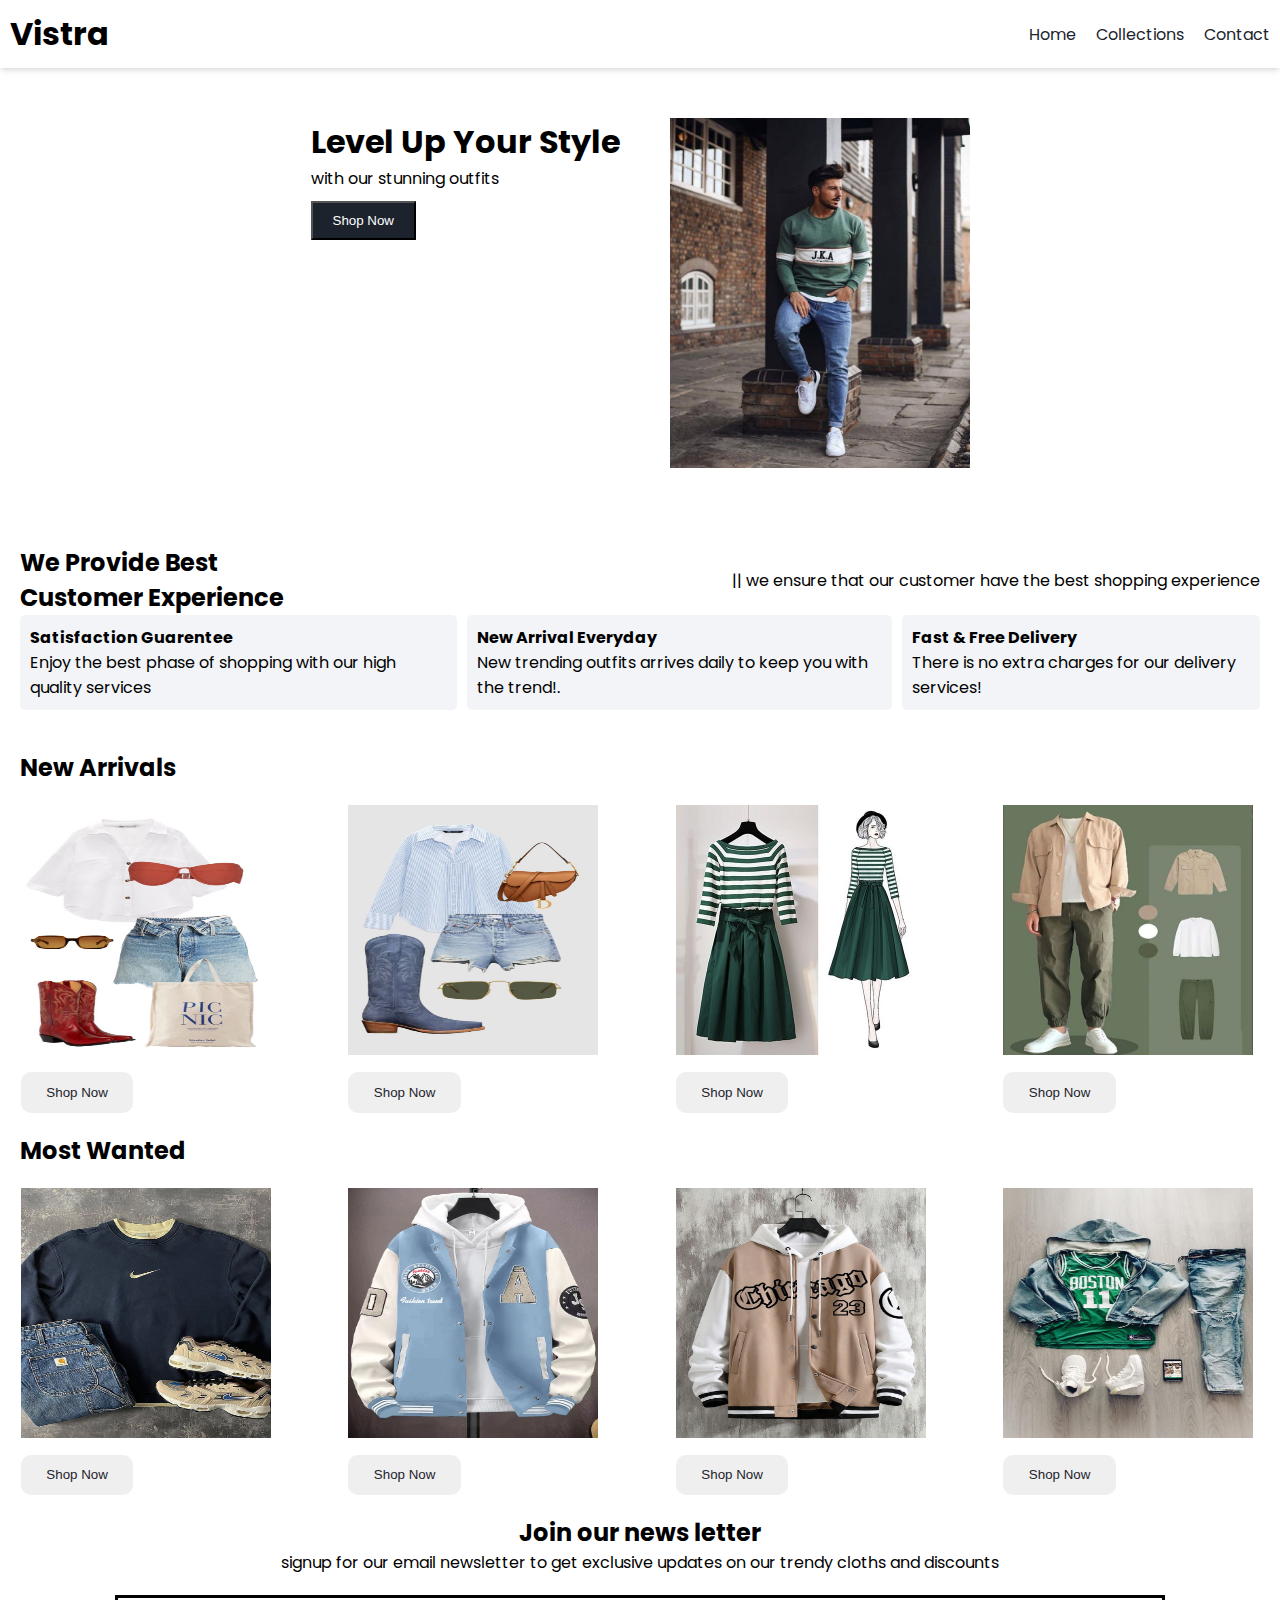
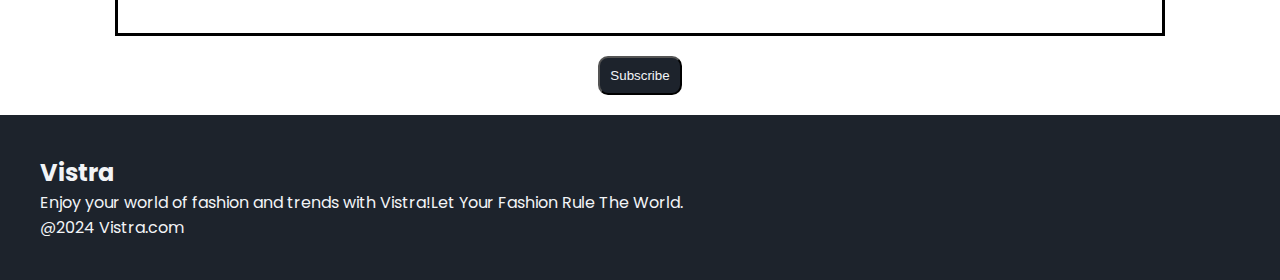
<file: Vistra/index.html>
<!DOCTYPE html>
<html lang="en">

<head>
  <meta charset="UTF-8">
  <meta name="viewport" content="width=device-width, initial-scale=1.0">
  <link rel="stylesheet" href="style.css">
  <!--My CSS-->
  <title>Vistra</title>
  <link rel="icon" href="images/home icon.jpg">

  <!--Google Fonts-->
  <link rel="preconnect" href="https://fonts.googleapis.com">
  <link rel="preconnect" href="https://fonts.gstatic.com" crossorigin>
  <link
    href="https://fonts.googleapis.com/css2?family=Poppins:ital,wght@0,100;0,200;0,300;0,400;0,500;0,600;0,700;0,800;0,900;1,100;1,200;1,300;1,400;1,500;1,600;1,700;1,800;1,900&display=swap"
    rel="stylesheet">

  <!--Font awsome Icons-->
  <link rel="stylesheet" href="https://cdnjs.cloudflare.com/ajax/libs/font-awesome/6.5.2/css/all.min.css"
    integrity="sha512-SnH5WK+bZxgPHs44uWIX+LLJAJ9/2PkPKZ5QiAj6Ta86w+fsb2TkcmfRyVX3pBnMFcV7oQPJkl9QevSCWr3W6A=="
    crossorigin="anonymous" referrerpolicy="no-referrer" />
</head>

<body>
  <!--Navbar-->
  <nav class="navbar">
    <h1>Vistra</h1>
    <div class="navbar-links">
      <p class="navbar-link">
        <a href="index.html">Home</a>
      </p>
      <p class="navbar-link">
        <a href="collection.html">Collections</a>
      </p>
      <p class="navbar-link">
        <a href="contact.html">Contact</a>
      </p>

    </div>
    <div class="navbar-menu-toggle" onclick="shownavbar()">
      <i class="fas fa-bars"></i>
    </div>
  </nav>

  <!--Side Navbar-->
  <div class="side-navbar">
    <p style="text-align: right;" onclick="closenavbar()">
      <i class="fa-solid fa-xmark"></i>
    </p>
    <div class="side-navbar-links">
      <p class="side-navbar-link">
        <a href>Home</a>
      </p>
      <p class="side-navbar-link">
        <a href>Collections</a>
      </p>
      <p class="side-navbar-link">
        <a href>Contact</a>
      </p>
    </div>
  </div>

    <!-- Header -->
    <div class="header">
      <div>
        <h1>Level Up Your Style</h1>
        <p>with our stunning outfits</p>
        <button class="header-button"><a href="collection.html">Shop Now</a></button>
      </div>
      <div class="header-image">
        <img style="width:300px;height:350px" src="images/headerimage.jpg" alt="Header Image">
      </div>
    </div>
    <!--Service-->
    <div class="service">
      <div class="service-container-1">
        <div>
          <h2>We Provide Best</h2>
          <h2>Customer Experience</h2>
        </div>
        <div>
          || we ensure that our customer have the best shopping experience
        </div>
      </div>

      <div class="service-container-2">
        <div>
          <i class="fa-regular  fa-face-smile"></i>
          <h4>Satisfaction Guarentee</h4>
          <p>Enjoy the best phase of shopping with our high quality services</p>
        </div>
        <div>
          <i class="fa-solid fa-shirt"></i>
          <h4>New Arrival Everyday</h4>
          <p>New trending outfits arrives daily to keep you with the trend!.</p>
        </div>
        <div>
          <i class="fa-solid fa-person-running"></i>
          <h4>Fast & Free Delivery  </h4>
          <p>There is no extra charges for our delivery services!</p>
        </div>

      </div>
    </div>
    <!--New Arrival-->
    <div style="padding:20px">
      <h2>New Arrivals</h2>
    </div>
    <div class="new-arrival">
      <div class="new-arrival-container">
        <img style="width:250px;height:250px" src="images/new arrival 1.jpg" alt="">
        <button>Shop Now  <i class="fa-solid fa-arrow-right"></i></button>
      </div>
      <div class="new-arrival-container">
        <img style="width:250px;height:250px" src="images/new arrival 2.jpg" alt="">
        <button>Shop Now <i class="fa-solid fa-arrow-right"></i></button>
      </div>
      <div class="new-arrival-container">
        <img style="width:250px;height:250px" src="images/new arrival 3.jpg" alt="">
        <button>Shop Now <i class="fa-solid fa-arrow-right"></i></button>
      </div>
      <div class="new-arrival-container">
        <img style="width:250px;height:250px" src="images/new arrival 4.jpg" alt="">
        <button>Shop Now <i class="fa-solid fa-arrow-right"></i></button>
      </div>
    </div>
    <!--Most Wanted-->
    <div style="padding:20px">
      <h2>Most Wanted</h2>
    </div>
    <div class="new-arrival">
      <div class="new-arrival-container">
        <img style="width:250px;height:250px" src="images/new arrival 5.jpg" alt="">
        <button>Shop Now <i class="fa-solid fa-arrow-right"></i></button>
      </div>
      <div class="new-arrival-container">
        <img style="width:250px;height:250px" src="images/new arrival 6.jpg" alt="">
        <button>Shop Now <i class="fa-solid fa-arrow-right"></i></button>
      </div>
      <div class="new-arrival-container">
        <img style="width:250px;height:250px" src="images/new arrival 7.jpg" alt="">
        <button>Shop Now <i class="fa-solid fa-arrow-right"></i></button>
      </div>
      <div class="new-arrival-container">
        <img style="width:250px;height:250px" src="images/new arrival 8.jpg" alt="">
        <button>Shop Now <i class="fa-solid fa-arrow-right"></i></button>
      </div>
    </div>
    <!--News-->
    <div class="news">
      <h2>Join our news letter</h2>
      <p>signup for our email newsletter to get exclusive updates on our trendy cloths and discounts</p>
      <div>
        <input type="text" class="search">
      </div>
      <div>
        <button>Subscribe</button>
      </div>
    </div>
    <!--Footer-->
    <div class="footer">
      <div class="footer-container">
        <div class="footer-box-1">
          <h2 class="headingText">Vistra</h2>
          <p>Enjoy your world of fashion and trends with Vistra!Let Your Fashion Rule The World.</p>
          <div class="footer-icon-container">
            <i class="fab fa-instagram" style="color:#ffffff;"></i>
            <i class="fab fa-twitter" style="color:#ffffff;"></i>
            <i class="fab fa-facebook" style="color:#ffffff;"></i>
          </div>
          <p>@2024 Vistra.com</p>
        </div>
      </div>
    </div>
  <script src="index.js"></script>
</body>

</html>
</file>
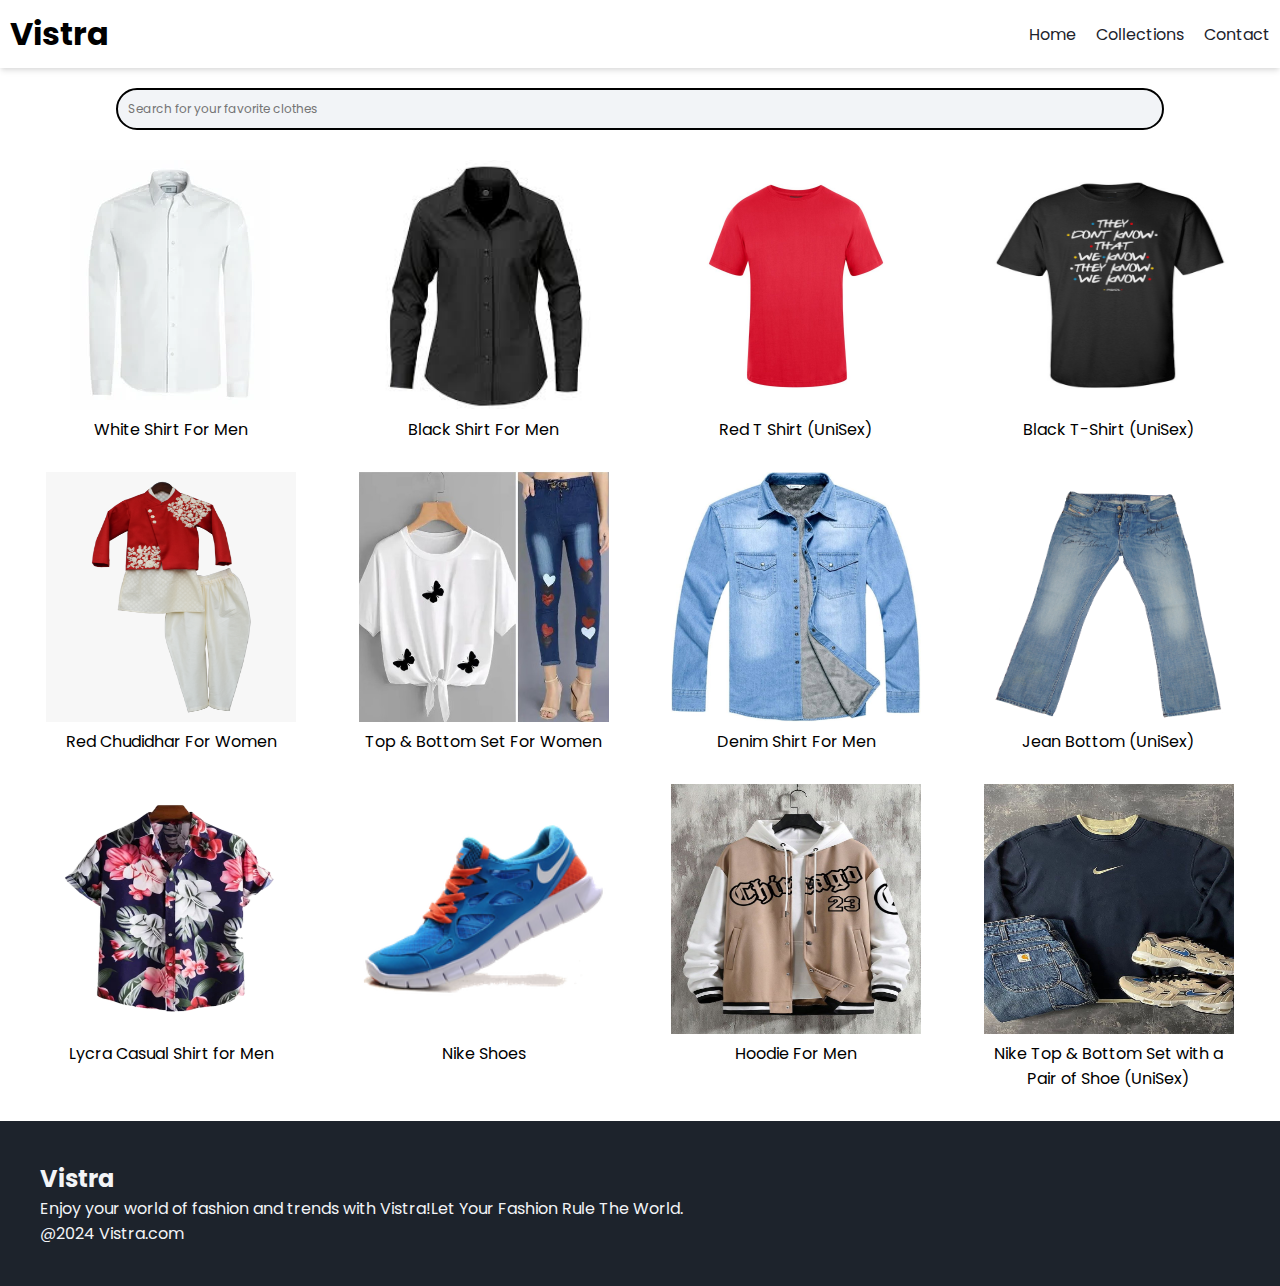
<file: Vistra/collection.html>
<!DOCTYPE html>
<html lang="en">

<head>
  <meta charset="UTF-8">
  <meta name="viewport" content="width=device-width, initial-scale=1.0">
  <link rel="stylesheet" href="style.css">
  <!--My CSS-->
  <title>Vistra</title>
  <link rel="icon" href="images/cloth icon.jpg">

  <!--Google Fonts-->
  <link rel="preconnect" href="https://fonts.googleapis.com">
  <link rel="preconnect" href="https://fonts.gstatic.com" crossorigin>
  <link
    href="https://fonts.googleapis.com/css2?family=Poppins:ital,wght@0,100;0,200;0,300;0,400;0,500;0,600;0,700;0,800;0,900;1,100;1,200;1,300;1,400;1,500;1,600;1,700;1,800;1,900&display=swap"
    rel="stylesheet">

  <!--Font awsome Icons-->
  <link rel="stylesheet" href="https://cdnjs.cloudflare.com/ajax/libs/font-awesome/6.5.2/css/all.min.css"
    integrity="sha512-SnH5WK+bZxgPHs44uWIX+LLJAJ9/2PkPKZ5QiAj6Ta86w+fsb2TkcmfRyVX3pBnMFcV7oQPJkl9QevSCWr3W6A=="
    crossorigin="anonymous" referrerpolicy="no-referrer" />
</head>

<body>
  <!--Navbar-->
  <nav class="navbar">
    <h1>Vistra</h1>
    <div class="navbar-links">
      <p class="navbar-link">
        <a href="index.html">Home</a>
      </p>
      <p class="navbar-link">
        <a href="collection.html">Collections</a>
      </p>
      <p class="navbar-link">
        <a href="contact.html">Contact</a>
      </p>

    </div>
    <div class="navbar-menu-toggle" onclick="shownavbar()">
      <i class="fas fa-bars"></i>
    </div>
  </nav>
    <!--Side Navbar-->
    <div class="side-navbar">
      <p style="text-align: right;" onclick="closenavbar()">
        <i class="fa-solid fa-xmark"></i>
      </p>
      <div class="side-navbar-links">
        <p class="side-navbar-link">
          <a href="index.html">Home</a>
        </p>
        <p class="side-navbar-link">
          <a href="collection.html">Collections</a>
        </p>
        <p class="side-navbar-link">
          <a href="contact.html">Contact</a>
        </p>
      </div>
    </div>
  <!--Product-->
  <div class="product-section">
    <form class="product-search">
      <input type="text" id="search" placeholder="Search for your favorite clothes">
      <i class="fa-solid fa-magnifying-glass" style="color: black;"></i>
    </form>
    <div class="products" id="product">
      <div class="product-box">
        <img src="images/White Shirt.webp" style="width:250px;height:250px">
        <p>White Shirt For Men</p>
      </div>
      <div class="product-box">
        <img src="images/Black Shirt.webp" style="width:250px;height:250px">
        <p>Black Shirt For Men</p>
      </div>
      <div class="product-box">
        <img src="images/Red T Shirt.jpeg" style="width:250px;height:250px">
        <p>Red T Shirt (UniSex)</p>
      </div>
      <div class="product-box">
        <img src="images/Black t Shirt.png" style="width:250px;height:250px">
        <p>Black T-Shirt (UniSex)</p>
      </div>
      <div class="product-box">
        <img src="images/Red Chudidhar.webp" style="width:250px;height:250px">
        <p>Red Chudidhar For Women</p>
      </div>
      <div class="product-box">
        <img src="images/TOP AND BOTTOM FEMALE.jpg" style="width:250px;height:250px">
        <p>Top & Bottom Set For Women</p>
      </div>
      <div class="product-box">
        <img src="images/Denim Shirt.jpg" style="width:250px;height:250px">
        <p>Denim Shirt For Men</p>
      </div>
      <div class="product-box">
        <img src="images/Jeans.jpg" style="width:250px;height:250px">
        <p>Jean Bottom (UniSex)</p>
      </div>
      <div class="product-box">
        <img src="images/caual top.webp" style="width:250px;height:250px">
        <p>Lycra Casual Shirt for Men</p>
      </div>
      <div class="product-box">
        <img src="images/Shoe.png" style="width:250px;height:250px">
        <p>Nike Shoes</p>
      </div>
      <div class="product-box">
        <img src="images/new arrival 7.jpg" style="width:250px;height:250px">
        <p>Hoodie For Men</p>
      </div>
      <div class="product-box">
        <img src="images/new arrival 5.jpg" style="width:250px;height:250px">
        <p>Nike Top & Bottom Set with a Pair of Shoe (UniSex) </p>
      </div>
    </div>
    
  </div>

  </div>

    <!--Footer-->
    <div class="footer">
      <div class="footer-container">
        <div class="footer-box-1">
          <h2 class="headingText">Vistra</h2>
          <p>Enjoy your world of fashion and trends with Vistra!Let Your Fashion Rule The World.</p>
          <div class="footer-icon-container">
            <i class="fab fa-instagram" style="color:#ffffff;"></i>
            <i class="fab fa-twitter" style="color:#ffffff;"></i>
            <i class="fab fa-facebook" style="color:#ffffff;"></i>
          </div>
          <p>@2024 Vistra.com</p>
        </div>
      </div>
    </div>
    <script src="index.js"></script>
  <script src="collection.js"></script>
</body>

</html>
</file>
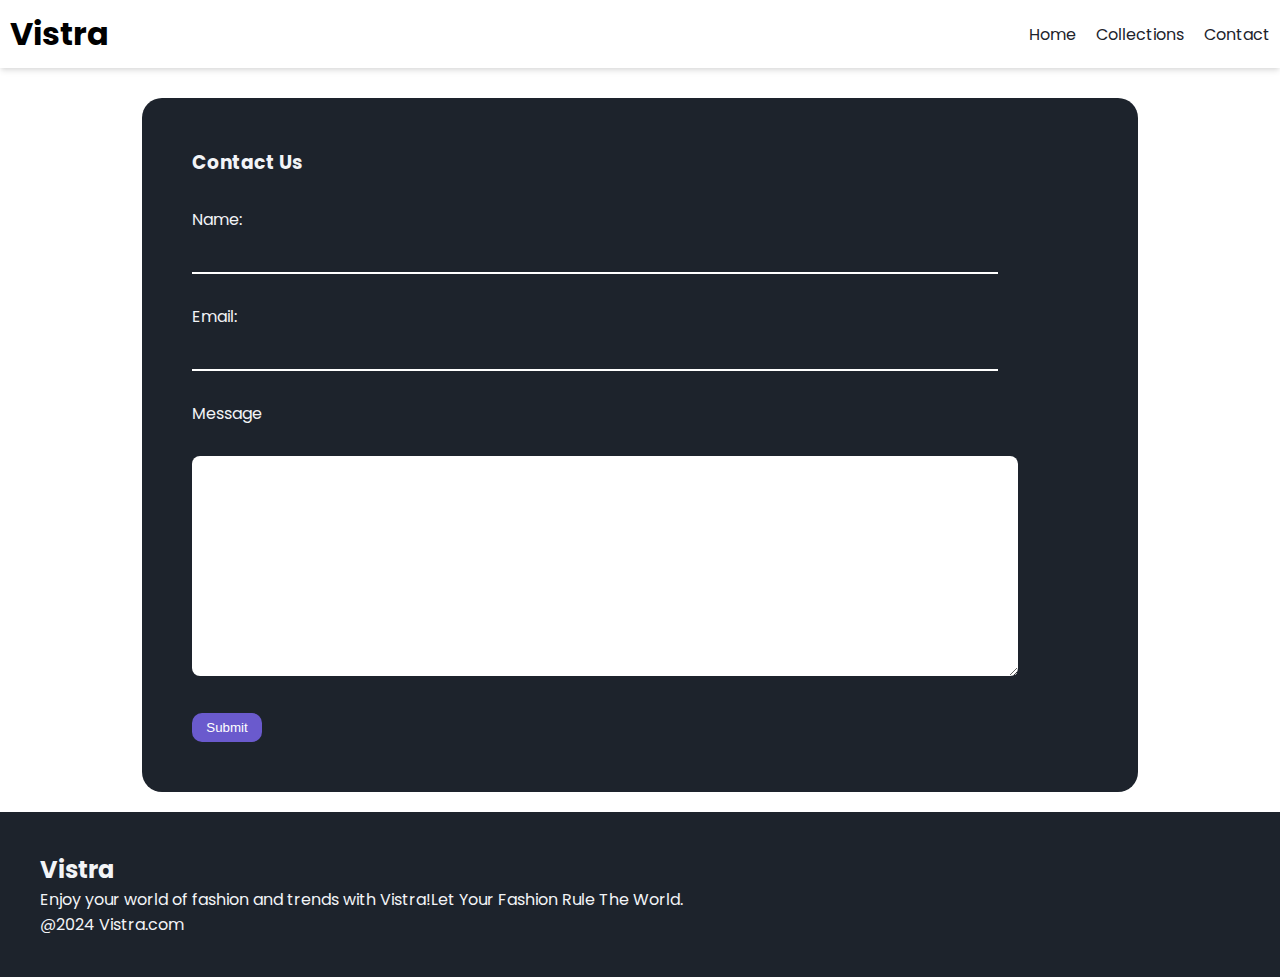
<file: Vistra/contact.html>
<!DOCTYPE html>
<html lang="en">

<head>
  <meta charset="UTF-8">
  <meta name="viewport" content="width=device-width, initial-scale=1.0">
  <link rel="stylesheet" href="style.css">
  <!--My CSS-->
  <title>Vistra</title>
  <link rel="icon" href="images/contact icon.png">

  <!--Google Fonts-->
  <link rel="preconnect" href="https://fonts.googleapis.com">
  <link rel="preconnect" href="https://fonts.gstatic.com" crossorigin>
  <link
    href="https://fonts.googleapis.com/css2?family=Poppins:ital,wght@0,100;0,200;0,300;0,400;0,500;0,600;0,700;0,800;0,900;1,100;1,200;1,300;1,400;1,500;1,600;1,700;1,800;1,900&display=swap"
    rel="stylesheet">

  <!--Font awsome Icons-->
  <link rel="stylesheet" href="https://cdnjs.cloudflare.com/ajax/libs/font-awesome/6.5.2/css/all.min.css"
    integrity="sha512-SnH5WK+bZxgPHs44uWIX+LLJAJ9/2PkPKZ5QiAj6Ta86w+fsb2TkcmfRyVX3pBnMFcV7oQPJkl9QevSCWr3W6A=="
    crossorigin="anonymous" referrerpolicy="no-referrer" />
</head>

<body>
  <!--Navbar-->
  <nav class="navbar">
    <h1>Vistra</h1>
    <div class="navbar-links">
      <p class="navbar-link">
        <a href="index.html">Home</a>
      </p>
      <p class="navbar-link">
        <a href="collection.html">Collections</a>
      </p>
      <p class="navbar-link">
        <a href="contact.html">Contact</a>
      </p>

    </div>
    <div class="navbar-menu-toggle" onclick="shownavbar()">
      <i class="fas fa-bars"></i>
    </div>
  </nav>
    <!--Side Navbar-->
    <div class="side-navbar">
      <p style="text-align: right;" onclick="closenavbar()">
        <i class="fa-solid fa-xmark"></i>
      </p>
      <div class="side-navbar-links">
        <p class="side-navbar-link">
          <a href="index.html">Home</a>
        </p>
        <p class="side-navbar-link">
          <a href="collection.html">Collections</a>
        </p>
        <p class="side-navbar-link">
          <a href="contact.html">Contact</a>
        </p>
      </div>
    </div>
  <!--Contact-->
  <center>
    <div class="contact-container">
      <h3>Contact Us</h3>
      <div>
        <p>Name:</p>
        <input type="text" class="name-input">
      </div>
      <div>
        <p >Email:</p>
        <input type="email" class="email-input">
      </div>
      <div  class="message-box">
        <p>Message</p>
        <textarea></textarea>
      </div>
      <div class="submit-button">
        <button><a href="Thanks.html" style="text-decoration: none;color: #ffffff;">Submit</a></button>
      </div>
    </div>
  </center>
  <!--Footer-->
  <div class="footer">
    <div class="footer-container">
      <div class="footer-box-1">
        <h2 class="headingText">Vistra</h2>
        <p>Enjoy your world of fashion and trends with Vistra!Let Your Fashion Rule The World.</p>
        <div class="footer-icon-container">
          <i class="fab fa-instagram" style="color:#ffffff;"></i>
          <i class="fab fa-twitter" style="color:#ffffff;"></i>
          <i class="fab fa-facebook" style="color:#ffffff;"></i>
        </div>
        <p>@2024 Vistra.com</p>
      </div>
    </div>
  </div>
  <script src="index.js"></script>
  <script src="collection.js"></script>
</body>

</html>
</file>
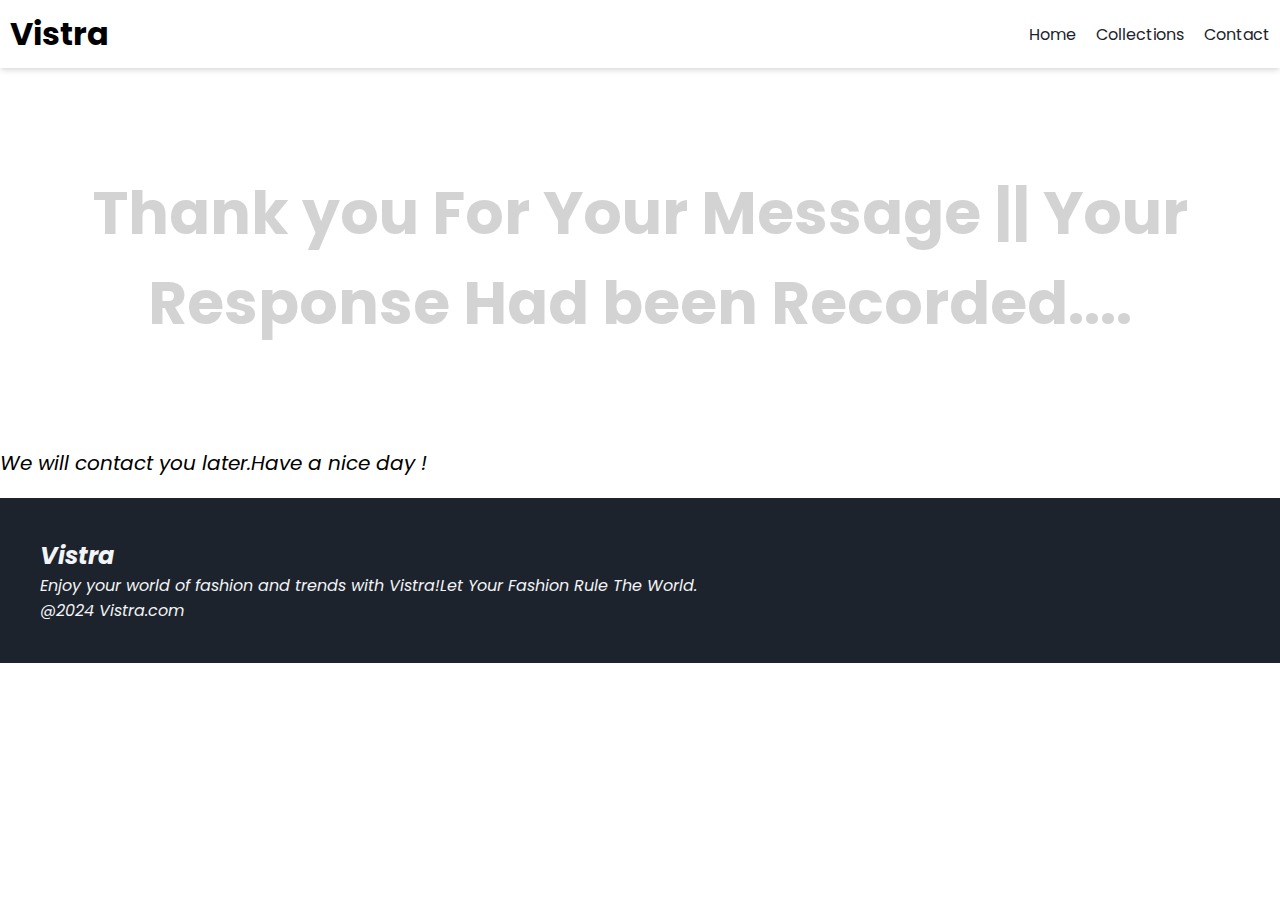
<file: Vistra/Thanks.html>
<!DOCTYPE html>
<html lang="en">

<head>
  <meta charset="UTF-8">
  <meta name="viewport" content="width=device-width, initial-scale=1.0">
  <link rel="stylesheet" href="style.css">
  <link rel="icon" href="images/thank icon.png">
  <!--My CSS-->
  <title>Vistra</title>

  <!--Google Fonts-->
  <link rel="preconnect" href="https://fonts.googleapis.com">
  <link rel="preconnect" href="https://fonts.gstatic.com" crossorigin>
  <link
    href="https://fonts.googleapis.com/css2?family=Poppins:ital,wght@0,100;0,200;0,300;0,400;0,500;0,600;0,700;0,800;0,900;1,100;1,200;1,300;1,400;1,500;1,600;1,700;1,800;1,900&display=swap"
    rel="stylesheet">

  <!--Font awsome Icons-->
  <link rel="stylesheet" href="https://cdnjs.cloudflare.com/ajax/libs/font-awesome/6.5.2/css/all.min.css"
    integrity="sha512-SnH5WK+bZxgPHs44uWIX+LLJAJ9/2PkPKZ5QiAj6Ta86w+fsb2TkcmfRyVX3pBnMFcV7oQPJkl9QevSCWr3W6A=="
    crossorigin="anonymous" referrerpolicy="no-referrer" />
</head>

<body>
  <!--Navbar-->
  <nav class="navbar">
    <h1>Vistra</h1>
    <div class="navbar-links">
      <p class="navbar-link">
        <a href="index.html">Home</a>
      </p>
      <p class="navbar-link">
        <a href="collection.html">Collections</a>
      </p>
      <p class="navbar-link">
        <a href="contact.html">Contact</a>
      </p>

    </div>
    <div class="navbar-menu-toggle" onclick="shownavbar()">
      <i class="fas fa-bars"></i>
    </div>
  </nav>
    <!--Side Navbar-->
    <div class="side-navbar">
      <p style="text-align: right;" onclick="closenavbar()">
        <i class="fa-solid fa-xmark"></i>
      </p>
      <div class="side-navbar-links">
        <p class="side-navbar-link">
          <a href="index.html">Home</a>
        </p>
        <p class="side-navbar-link">
          <a href="collection.html">Collections</a>
        </p>
        <p class="side-navbar-link">
          <a href="contact.html">Contact</a>
        </p>
      </div>
    </div>
  <!--Thanks-->
  <div class="Thank-you">

    <h1 style="color:lightgray;font-size:60px;">Thank you For Your Message || Your Response Had been Recorded....<i class="fa-regular  fa-face-smile"></i></h1>
    <p style="font-family: poppins, sans-serif;font-size: 20px;"><i>We will contact you later.Have a nice day !<i class="fa face-smile"></i><i></p>

  </div>
    <!--Footer-->
    <div class="footer">
      <div class="footer-container">
        <div class="footer-box-1">
          <h2 class="headingText">Vistra</h2>
          <p>Enjoy your world of fashion and trends with Vistra!Let Your Fashion Rule The World.</p>
          <div class="footer-icon-container">
            <i class="fab fa-instagram" style="color:#ffffff;"></i>
            <i class="fab fa-twitter" style="color:#ffffff;"></i>
            <i class="fab fa-facebook" style="color:#ffffff;"></i>
          </div>
          <p>@2024 Vistra.com</p>
        </div>
      </div>
    </div>
    <script src="index.js"></script>
  <script src="collection.js"></script>
</body>

</html>
</file>
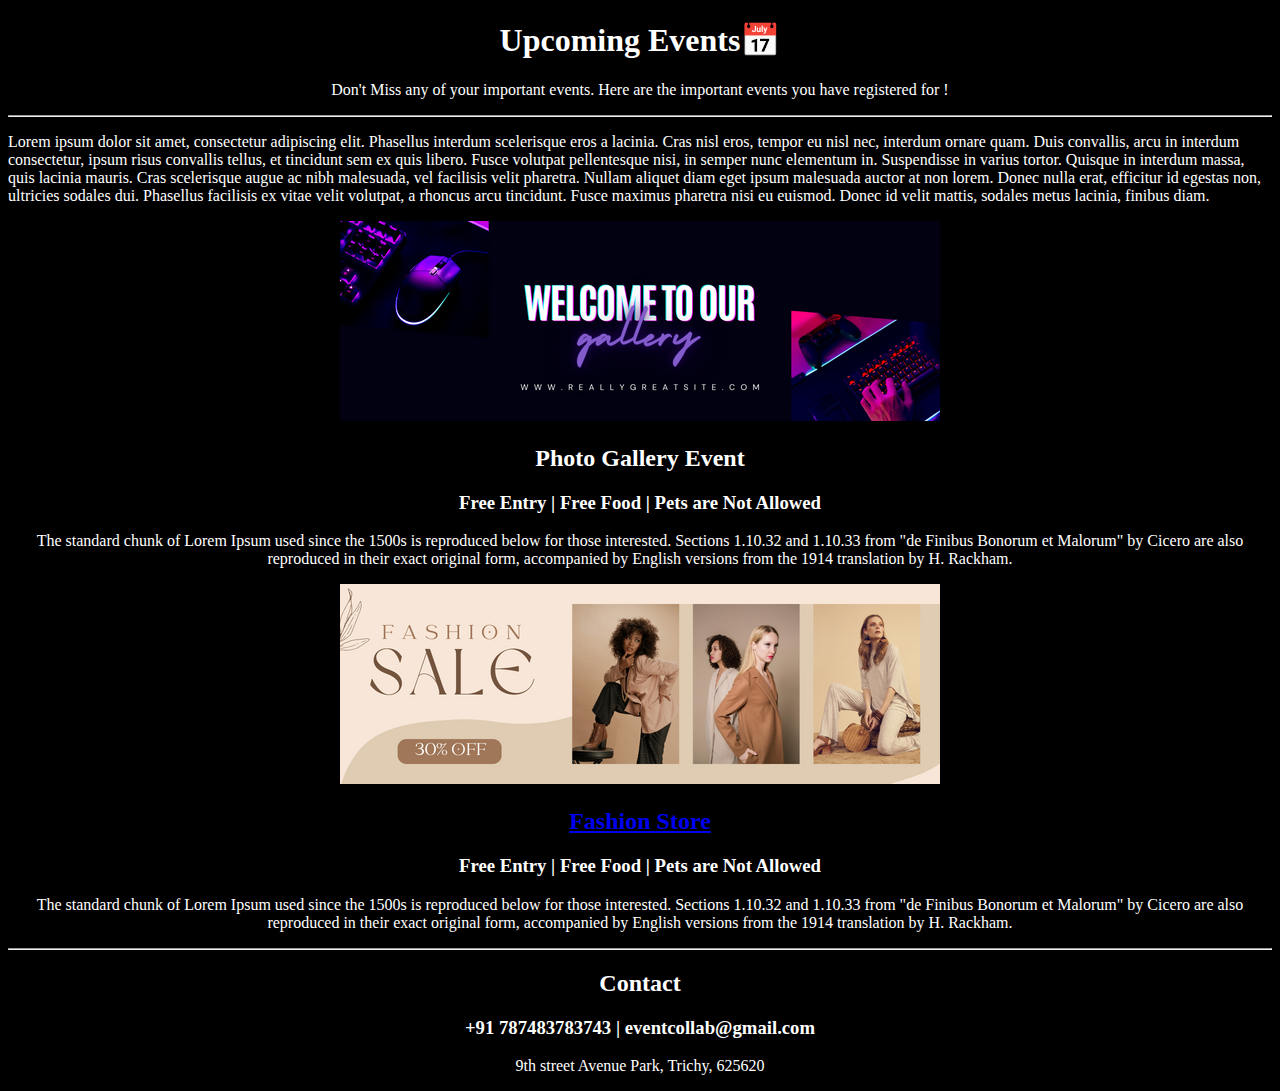
<file: Event Management HTML Project/final/event.html>
<!DOCTYPE html>
<html lang="en">
<head>
    <title>Events</title>
    <!-- Flaticon Website -->
    <link rel="icon" href="./img/date.png">
</head>
<body  style="color: white;background-color: black;">
    
    <center>
        <div>
        <h1>Upcoming Events📅</h1>
        <p>Don't Miss any of your important events. Here are the important events you 
            have registered for !
        </p>
        <hr>
    </div>
    </center>

    <p>Lorem ipsum dolor sit amet, consectetur adipiscing elit. Phasellus interdum scelerisque eros a lacinia. Cras nisl eros, tempor eu nisl nec, interdum ornare quam. Duis convallis, arcu in interdum consectetur, ipsum risus convallis tellus, et tincidunt sem ex quis libero. Fusce volutpat pellentesque nisi, in semper nunc elementum in. Suspendisse in varius tortor. Quisque in interdum massa, quis lacinia mauris. Cras scelerisque augue ac nibh malesuada, vel facilisis velit pharetra. Nullam aliquet diam eget ipsum malesuada auctor at non lorem. Donec nulla erat, efficitur id egestas non, ultricies sodales dui. Phasellus facilisis ex vitae velit volutpat, a rhoncus arcu tincidunt. Fusce maximus pharetra nisi eu euismod. Donec id velit mattis, sodales metus lacinia, finibus diam.</p>
   
    <center>
    <div>
        <!--Size 600x200px-->
        
    <a href="./img/event1.png"><img src="./img/event1.png"></a>
    <h2>Photo Gallery Event</h2>
    <h3>Free Entry | Free Food | Pets are Not Allowed</h3>
    <p>The standard chunk of Lorem Ipsum used since the 1500s is reproduced below for those interested. Sections 1.10.32 and 1.10.33 from "de Finibus Bonorum et Malorum" by Cicero are also reproduced in their exact original form, accompanied by English versions from the 1914 translation by H. Rackham.</p>
</div>    

<div>
    <img src="./img/event2.png">
    <h2><a href="http://myntra.com">Fashion Store </a></h2>
    <h3>Free Entry | Free Food | Pets are Not Allowed</h3>
    <p>The standard chunk of Lorem Ipsum used since the 1500s is reproduced below for those interested. Sections 1.10.32 and 1.10.33 from "de Finibus Bonorum et Malorum" by Cicero are also reproduced in their exact original form, accompanied by English versions from the 1914 translation by H. Rackham.</p>
</div>    
</center>
<hr>
<footer>
    <center>
        <h2>Contact</h2>
        <h3>+91 787483783743 | eventcollab@gmail.com</h3>
        <p>9th street Avenue Park, Trichy, 625620</p>
    </center>
</footer>
</body>
</html>
</file>
<file: Vistra/style.css>
*{
  margin:0px;
  padding:0px;
}
body{
  font-family: "Poppins", sans-serif;
}
/*navbar*/
.navbar{
  display:flex;
  justify-content: space-between;
  align-items: center;
  padding:10px;
  box-shadow: rgba(0, 0, 0, 0.1) 0px 4px 6px -1px, rgba(0, 0, 0, 0.06) 0px 2px 4px -1px;
}
.navbar-links{
  display:flex;
  column-gap: 20px;
}
.navbar-links a{
  text-decoration: none;
  color:#1D232c
}
.navbar-link a:hover{
  text-decoration: underline;
  color:#1D232c
}
.navbar-menu-toggle{
  display:none;
}

/* Side Navbar*/
.side-navbar{
  background-color: #1D232c;
  width:50%;
  height: 100%;
  position:fixed;
  top:0px;
  left:-60%;
  padding:20px;
  color:white;
  transition: 0.7s;
  z-index:10;
}
.side-navbar-link{
  margin-bottom:30px;

}
.side-navbar-link a{
  text-decoration: none;
  color:white;
}
.side-navbar-link a:hover{
  text-decoration: underline;
}
/*header*/
.header{
  display:flex;
  justify-content: center;
  gap:50px;
  padding:50px;
}
.header-button{
  padding-left: 20px;
  padding-right: 20px;
  padding-top: 10px;
  padding-bottom: 10px;
  margin-top: 10px;
  background-color: #1D232c;
}
.header-button a{
  text-decoration: none;
  color: white;
}
.service{
  padding:20px;
}
.service-container-1{
  display:flex;
  justify-content: space-between;
  align-items: center;
}
.service-container-2{
  display: flex;
  justify-content: space-between;
  align-items: center;
  gap:10px;

}
.service-container-2 div{
  background-color: #F2F4F7;
  border-radius:5px;
  padding:10px;
}
/*new arrival*/
.new-arrival{
  display:flex;
  justify-content: space-around;
  flex-wrap: wrap;
  gap: 30px;
}
.new-arrival-container{
  position:relative;
  flex-basis: 20%;
  z-index: 2;
  transition: transform 0.3s ease-in-out;
 
}
.new-arrival-container:hover{
  transform: scale(1.1);
  z-index:2;
}
.new-arrival button{
  padding-left: 10%;
  padding-right: 10%;
  padding-top: 5%;
  padding-bottom: 5%;
  margin-top:10px;
  color:#1D232c;
  border-radius: 10px;
  border:none;
}
.new-arrival button:hover{
  cursor:pointer;
}
/*News*/
.news{
  display:flex;
  flex-direction: column;
  align-items: center;
  margin-top: 20px;
}
.news input{
  padding:10px;
  margin-top:20px;
  width: 80vw;
  margin-bottom:10px;
  border:solid black 3px;
}
.news button{
  margin-top: 10px;
  color:#f2F4F7;
  background-color: #1D232c;
  padding:10px;
  border-radius: 10px;
  transition: transform 0.2s ease-in-out;
  z-index:2;

}
.news button:hover{
  cursor: pointer;
  transform: scale(1.04);
  z-index:2;
}
/*Product*/
.product-section{
  margin-top:20px;
}

.product-search{
  width:80%;
  border:solid black 2px;
  border-radius: 27px;
  display:flex;
  justify-content: space-between;
  align-items: center;
  padding:10px;
  margin: auto;
  background-color:#F2F4F7;
}
.product-search input{
  border:none;
  background-color:transparent;
  color:#1D232c;
  width:100%;
  height:100%;
  font-size:12px;
  font-family: "Poppins", sans-serif;
}

.product-search input:focus{
 outline: none;

}
.products{
  padding:10px;
  display:flex;
  gap:30px;
  flex-wrap: wrap;
  justify-content: space-around;
  margin:20px
}
.product-box{
  text-align: center;
  flex-basis:20%;
  z-index:2;
  transition: transform 0.2s ease-in-out;
}
.product-box:hover{
  transform: scale(1.1);
  cursor: pointer;
  z-index:2;

}
/*Contact*/
.contact-container{
  margin-top: 30px;
  width:70%;
  height: 70%;
  background-color:#1D232c;
  Color:#F2F4F7;
  align-items: center;
  padding:50px;
  text-align: left;
  font-family: "Poppins", sans-serif;
  border-radius: 20px;
}
.contact-container div{
  margin-top: 30px;
}
.contact-container input{
  width:90%;
  border: none;
  background-color: transparent;
  border-bottom: solid white 2px;
  color:#F2F4F7;
  height:40px;
  font-size: 25px;
}
.message-box textarea{
  width:90%;
  border: none;
  background-color: white;
  color:#1D232c;
  height:200px;
  font-size: 20px;
  border-radius: 8px;
  margin-top: 30px;
  padding : 10px;
  resize: vertical;

}
.message-box textarea :focus{
  outline: none;
}
.contact-container input:focus{
  outline:none;
}
.submit-button button{
  background-color:slateblue;
  padding-left: 10px;
  padding:10px;
  padding-top: 7px;
  padding-bottom: 7px;
  border-radius: 10px;
  border:none;
  color:#F2F4F7;
  width:70px;
  transition: transform 0.2s ease-in-out;
  text-align: center;
  align-items: center;
  z-index;2;
}
.submit-button button:hover{
  transform: scale(1.07);
  cursor:pointer;
}
/*Thankyou*/
.Thank-you{
  text-align: center;
  width:100%;
  margin-top: 100px;
}
.Thank-you p{
  text-align: left;
  margin-top: 100px;
}
/*footer*/
.footer{
  margin-top:20px;
  padding: 40px;
  background-color: #1D232c;
  color:#F2F4F7;
}

/*Media Query*/
@media screen and (max-width:700px){
  .navbar-menu-toggle{
    display:block;
  }
  .navbar-links{
    display:none;
  }
  .header-image{
    display:none;
  }
  .service-container-1{
    display:none;
  }
  .service-container-2{
    flex-direction:column ;
  }
}
</file>
